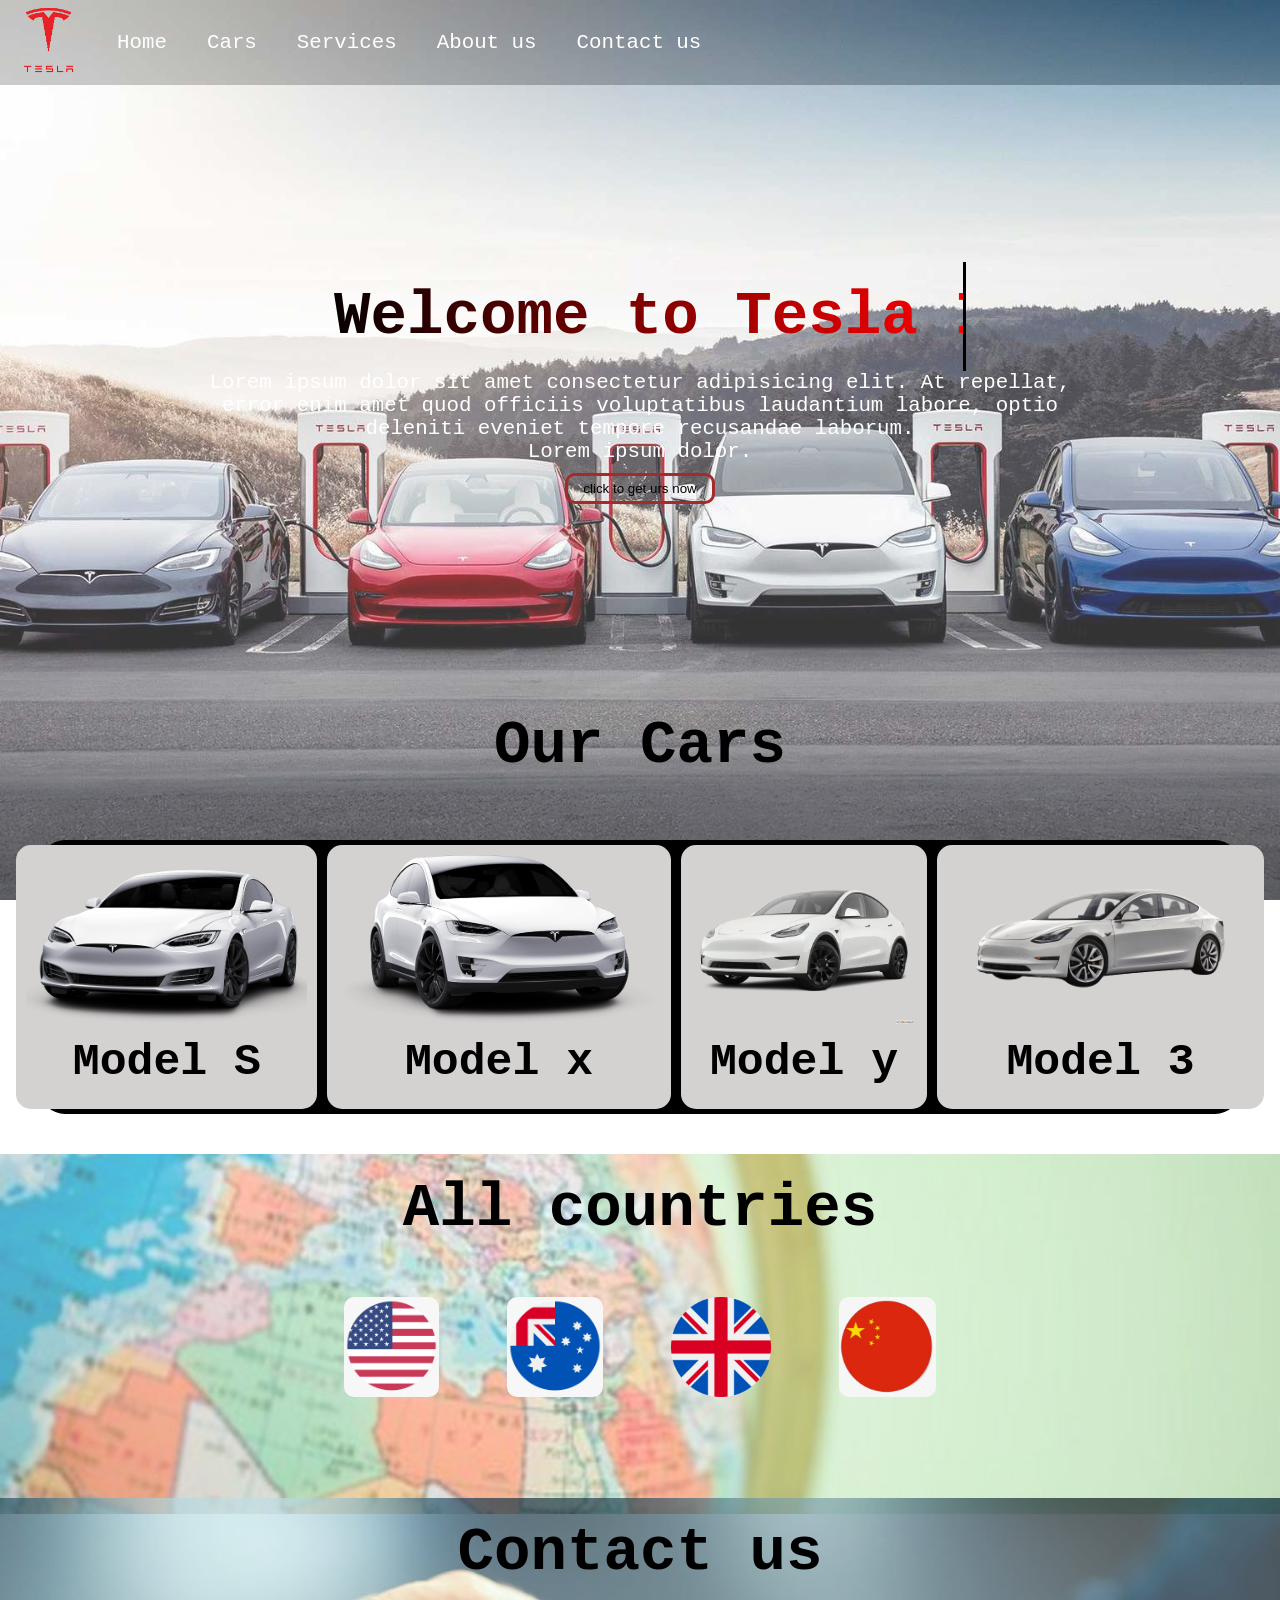
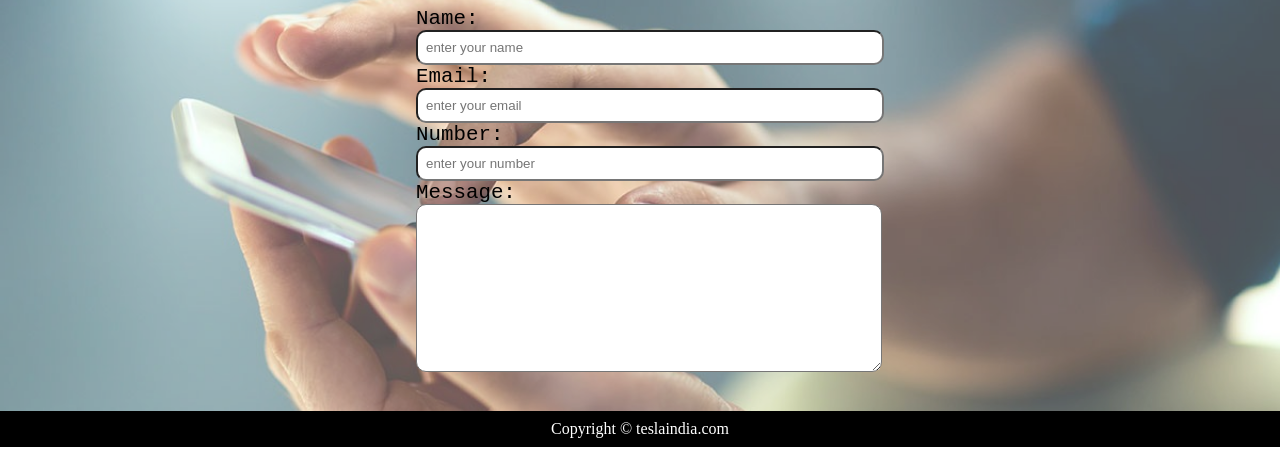
<file: index.html>
<!DOCTYPE html>
<html lang="en">

<head>
    <meta charset="UTF-8">
    <meta http-equiv="X-UA-Compatible" content="IE=edge">
    <meta name="viewport" content="width=device-width, initial-scale=1.0">
    <title>tesla india</title>
    <link rel="stylesheet" href="style.css">
    <link rel="stylesheet" media="screen and (max-width: 1190px" href="phone.css">
    <link rel="preconnect" href="https://fonts.googleapis.com">

</head>

<body>
    <nav id="navbar">
        <div id="logo">
            <img src="logo-removebg-preview.png" alt="tesla.inc">
        </div>
        <ul>
            <li class="item"><a href="https://www.tesla.com/" target="_blank">Home</a></li>
            <li class="item"><a href="#services">Cars</a></li>
            <li class="item"><a href="https://shop.tesla.com/" target="_blank">Services</a></li>
            <li class="item"><a href="https://www.tesla.com/about" target="_blank">About us</a></li>
            <li class="item"><a href="https://www.tesla.com/contact" target="_blank">Contact us</a></li>
        </ul>
    </nav>
    <section id="home">
        <h1 class="h-primary typed-out text">Welcome to Tesla India</h1>
        <p>Lorem ipsum dolor sit amet consectetur adipisicing elit. At repellat, error enim amet quod officiis
            voluptatibus laudantium labore, optio deleniti eveniet tempore recusandae laborum.</p>
        <p>Lorem ipsum dolor.</p>
        <button class="btn">click to get urs now</button>
    </section>
    <section class="cars-container">
        <h1 class="h-primary center">
            Our Cars
        </h1>
        <div id="services">
            <div id="box">
                <a href="https://www.tesla.com/models" target="_blank">

                    <img src="1.png" alt="model s">
                    <h2 class="h-secondary center">
                        Model S
                    </h2>
                </a>
                <!-- <p>Lorem ipsum, dolor sit amet consectetur adipisicing elit. Impedit, saepe unde ratione praesentium
                    inventore sequi! Nam itaque nesciunt nisi fuga, illum, quae ullam voluptatem perferendis saepe
                    assumenda repudiandae aperiam soluta in recusandae accusamus doloribus!</p> -->
            </div>
            <div id="box">
                <a href="https://www.tesla.com/modelx" target="_blank">

                    <img src="2.png" alt="model x">
                    <h2 class="h-secondary center">
                        Model x
                    </h2>
                </a>
                <!-- <p>Lorem ipsum, dolor sit amet consectetur adipisicing elit. Impedit, saepe unde ratione praesentium
                    inventore sequi! Nam itaque nesciunt nisi fuga, illum, quae ullam voluptatem perferendis saepe
                    assumenda repudiandae aperiam soluta in recusandae accusamus doloribus!</p> -->
            </div>
            <div id="box">
                <a href="https://www.tesla.com/modely" target="_blank">

                    <img src="3.png" alt="model y">
                    <h2 class="h-secondary center">
                        Model y
                    </h2>
                </a>
                <!-- <p>Lorem ipsum, dolor sit amet consectetur adipisicing elit. Impedit, saepe unde ratione praesentium
                    inventore sequi! Nam itaque nesciunt nisi fuga, illum, quae ullam voluptatem perferendis saepe
                    assumenda repudiandae aperiam soluta in recusandae accusamus doloribus!</p> -->
            </div>
            <div id="box">
                <a href="https://www.tesla.com/model3" target="_blank">
                    <img src="4.png" alt="model 3">
                    <h2 class="h-secondary center">
                        Model 3
                    </h2>
                </a>
                <!-- <p>Lorem ipsum, dolor sit amet consectetur adipisicing elit. Impedit, saepe unde ratione praesentium
                    inventore sequi! Nam itaque nesciunt nisi fuga, illum, quae ullam voluptatem perferendis saepe
                    assumenda repudiandae aperiam soluta in recusandae accusamus doloribus!</p> -->
            </div>
        </div>
    </section>
    <section id="country-section">
        <h1 class="h-primary center">All countries</h1>
        <div id="country">
            <div class="country-item">
                <a href="https://www.tesla.com/findus/list/stores/United+States" target="_blank">
                    <img src="usa.png" alt="">
                </a>
            </div>
            <div id="country">
                <div class="country-item">
                    <a href="https://www.tesla.com/findus/list/stores/australia" target="_blank">
                        <img src="australia.png" alt="">
                    </a>
                </div>
                <div id="country">
                    <div class="country-item">
                        <a href="https://www.tesla.com/findus/list/stores/United+Kingdom" target="_blank">
                            <img src="british.png" alt="">
                        </a>
                    </div>
                    <div id="country">
                        <div class="country-item">
                            <a href="https://www.tesla.com/findus/list/stores/Hong+Kong" target="_blank">

                                <img src="china.png" alt="">
                            </a>
                        </div>
                    </div>
    </section>
    <section id="contact">
        <h1 class="h-primary center">Contact us</h1>
        <div id="contact-box">
            <form action="">
                <div class="form-group">
                    <label for="name">Name: </label>
                    <input type="text" name="name" id="name" placeholder="enter your name">
                </div>
                <div class="form-group">
                    <label for="name">Email: </label>
                    <input type="email" name="name" id="name" placeholder="enter your email">
                </div>
                <div class="form-group">
                    <label for="name">Number: </label>
                    <input type="phone" name="name" id="name" placeholder="enter your number">
                </div>
                <div class="form-group">
                    <label for="name">Message: </label>
                    <textarea name="message" id="message" cols="30" rows="10"></textarea>
                </div>
            </form>
        </div>
    </section>
    <footer>
        <div class="center">
            Copyright &copy; teslaindia.com
        </div>
    </footer>
</body>

</html>
</file>
<file: style.css>
*{
    margin: 0;
    padding: 0;
}

:root{
    --navbar-height: 59px;
}

#navbar{
    display: flex;
    align-items: center;
    position: relative;
    /* justify-content: center; */
    font-family: 'Share Tech Mono', monospace;
}

#navbar::before{
    content: "";
    background-color: black;
    height: 100%;
    width: 100%;
    position: absolute;
    z-index: -1;
    opacity: 1;
    top: 0px;
    left: 0px;
}
/*navigation bar: logo and image */
#logo{
    /* height: 56px; */
    margin: 0px 16px;
}

#logo img{
    width: 55px; 
    height: 70px;
    margin: 5px;
}

/* navigation bar: list style */
#navbar ul{
    display: flex;
    
}
#navbar ul li{
    list-style: none;
    font-size: 1.3rem;
}
#navbar ul li a{
    display: block;
    padding: 10px 20px;
    border-radius: 50px;
    text-decoration: none;
    color: white;
    transition: all 0.5sec ease-in-out;
}
#navbar ul li a:hover{
    color: black;
    background-color: white;
    text-decoration: underline;
    box-shadow: 2px 2px black;
}
/* home section */
#home{
    display: flex;
    flex-direction: column;
    padding: 3px 205px;
    justify-content: center;
    align-items: center;
    height: 600px;
    font-family: 'Share Tech Mono', monospace;
}

#home::before{
    content: "";
    background: url('bg2.jpg') no-repeat center center/cover;
    height: 100%;
    width: 100%;
    position: absolute;
    z-index: -1;
    opacity: 0.8;
    top: 0px;
    left: 0px;
}

#home h1 a{
    color: rgb(0, 0, 0);
    text-align: center;
}
#home p{
    color: white;
    text-align: center;
    font-size: 1.3rem;
}
#home button:hover{
    /* width: 200px; */
    box-shadow:0px 2px red, 2px 0px black;
    height: 40px;
}
/* services section */
#services{
    margin: 40px;
    /* padding: 40px; */
    display: flex;
    align-items: center;
    justify-content: center;
    background-color: black;
    border-radius: 25px;
    
    
}
#services #box{
    /* border: solid 2px brown; */
    padding: 10px;
    margin: 5px;
    border-radius: 15px;
    background-color: rgb(212, 209, 209);
    
}
#services #box img:hover{
    height: 200px;
    box-shadow:0px 4px rgb(0, 0, 0), 4px 0px black;
    
}
#services #box img{
    border-radius: 10px;
    display: block;
    margin: auto;
    height: 170px;
    transition: all 0.5s ease-in-out;
}
#services #box p{
    font-size: 1.2rem;
    font-family: 'Share Tech Mono', monospace;
}
/* #services{} */

/* country section */
#country-section{
    height: 344px;
}
#country-section::before{
    content: "";
    position: absolute;
    background: url('bg3.jpg') no-repeat center center/cover;
    z-index: -1;
    width: 100%;
    height: 40%;
    opacity: 0.7;
}
#country{
    display: flex;
    justify-content: center;
    align-items: center;
}
#country img{
    height: 100px;
    border-radius: 10px;
    transition: all 0.3s ease-in-out;

}
#country img:hover{
    box-shadow:0px 4px red, 4px 0px black;
    height: 150px;

}
.country-item{
    padding: 34px;
    /* margin: 20px; */
}
/* contact section */
#contact{
    position: relative;
    font-family: 'Share Tech Mono', monospace;
}
#contact::before{
    content: "";
    position: absolute;
    width:100%;
    height: 100%;
    z-index: -1;
    opacity: 0.7;
    background: url('contact.jpg') no-repeat center center/cover;
}
#contact-box{
    display: flex;
    justify-content: center;
    align-items: center;
    padding-bottom: 34px;
}
#contact-box input,
#contact-box textarea{
    width: 100%;
    padding: 0.5rem;
    border-radius: 10px;
}
#contact-box form{
    width: 35%;
}
#contact-box label{
    font-size: 1.3rem;
}
/* footer section */
footer{
    background-color: black;
    color: white;
    padding: 9px 20px;
}

/* utility classes */
a{
    text-decoration: none;
    color: black;
}
.h-primary{
    font-size: 3.8rem;
    padding: 20px;
    font-family: 'Share Tech Mono', monospace;
}

.h-secondary{
    font-size: 2.8rem;
    padding: 12px;
    font-family: 'Share Tech Mono', monospace;
}
.btn{
    padding: 5px 15px;
    border: solid 3px brown;
    background-color: transparent;
    margin: 10px;
    /* font-size: 1.2rem; */
    border-radius: 10px;
    cursor: pointer;
    transition: all 0s ease-in-out;
}
/* .btn:hover{
    width: 200px;
    box-shadow:0px 4px red, 4px 0px black;

} */
.center{
    text-align: center;
}
.typed-out{
    overflow: hidden;
    border-right: solid rgb(0, 0, 0);
    white-space: nowrap;
    /* font-size: 1.6rem; */
    width: 0;
    animation: typing 2s steps(20, end) forwards;

}
@keyframes typing {
    from { width: 0 }
    to { width: 70% }
  }
.text {
 background: linear-gradient(to right, rgb(0, 0, 0) 0%, red 100%);
 -webkit-background-clip: text;
 -webkit-text-fill-color: transparent;
 
}
</file>
<file: phone.css>
/* Navigation */
#navbar {
    flex-direction: column;
}

#navbar ul li a{
    font-size: 1rem;
    padding: 0px 7px;
    padding-bottom: 8px;
}
/* Home section */
#home{
    height: 370px; 
    padding: 3px 28px;
}

#home::before{
    height: 480px; 
}

#home p{
    font-size: 13px;
}

/* Services section  */
#services{
    flex-direction: column;
}

#services .box { 
    padding: 14px;
    margin: 2px 0px; 
    margin-bottom: 20px;
}

/* Clients section */
#clients{
    flex-wrap: wrap;
}

#clients img{
    width: 66px;
    padding: 6px;
    height: auto;
}

/* Contact us section */
#contact-box form{
    width:80%;
}
/* Footer */

/* Utility classes */
.h-primary{
    font-size:26px;
}
.btn{
    font-size: 13px;
    padding: 4px 8px;
}
</file>
